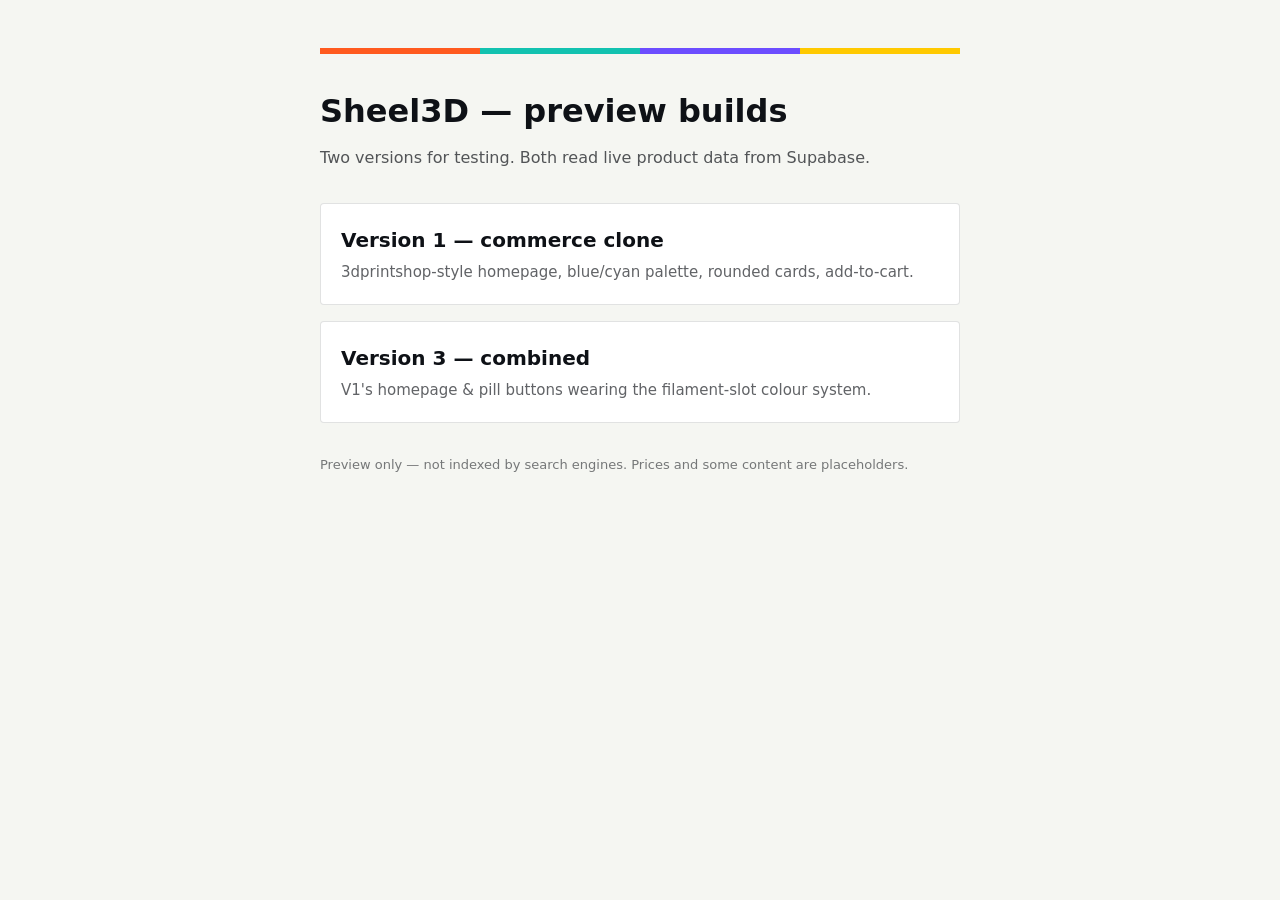
<file: index.html>
<!doctype html>
<html lang="en"><head><meta charset="utf-8">
<meta name="viewport" content="width=device-width,initial-scale=1">
<meta name="robots" content="noindex,nofollow">
<title>Sheel3D — preview builds</title>
<style>
 body{font-family:system-ui,sans-serif;background:#F5F6F2;color:#0E1116;margin:0;padding:48px 24px;line-height:1.6}
 .wrap{max-width:640px;margin:0 auto}
 h1{font-size:32px;margin:0 0 8px} p{opacity:.7;margin:0 0 32px}
 a.card{display:block;border:1px solid rgba(14,17,22,.12);border-radius:4px;padding:20px;margin-bottom:16px;text-decoration:none;color:inherit;background:#fff}
 a.card:hover{border-color:#0E1116}
 .t{font-weight:700;font-size:20px;margin-bottom:4px}
 .d{opacity:.65;font-size:15px}
 .bar{display:grid;grid-template-columns:repeat(4,1fr);height:6px;margin-bottom:32px}
 .note{font-size:13px;opacity:.55;margin-top:32px}
</style></head><body><div class="wrap">
<div class="bar"><span style="background:#FF5A1F"></span><span style="background:#12C2B0"></span><span style="background:#6C4DFF"></span><span style="background:#FFC900"></span></div>
<h1>Sheel3D — preview builds</h1>
<p>Two versions for testing. Both read live product data from Supabase.</p>
<a class="card" href="./v1/"><div class="t">Version 1 — commerce clone</div><div class="d">3dprintshop-style homepage, blue/cyan palette, rounded cards, add-to-cart.</div></a>
<a class="card" href="./v3/"><div class="t">Version 3 — combined</div><div class="d">V1's homepage &amp; pill buttons wearing the filament-slot colour system.</div></a>
<p class="note">Preview only — not indexed by search engines. Prices and some content are placeholders.</p>
</div></body></html>
</file>
